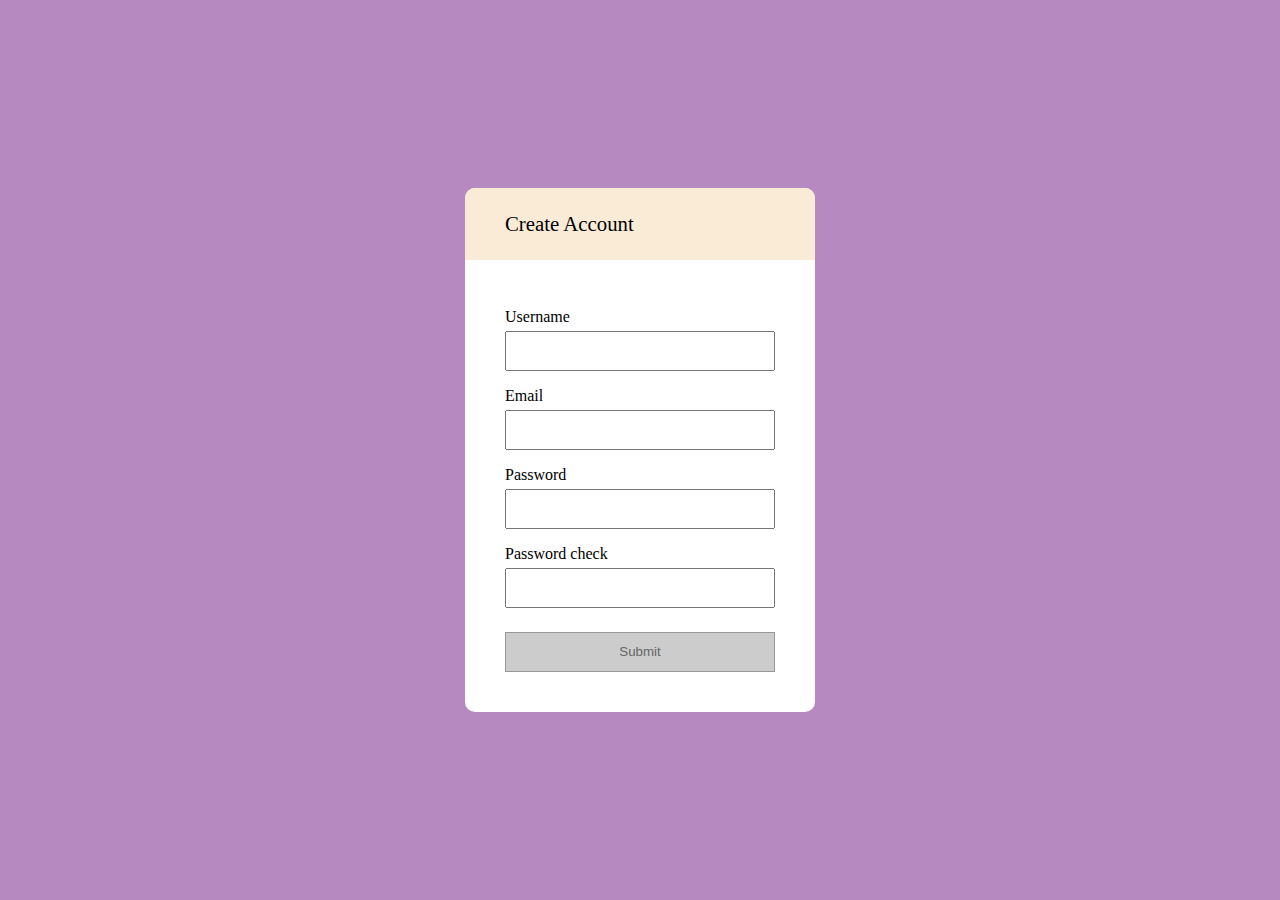
<file: form-validation/index.html>
<!DOCTYPE html>
<html lang="en">
<head>
  <meta charset="UTF-8">
  <meta http-equiv="X-UA-Compatible" content="IE=edge">
  <meta name="viewport" content="width=device-width, initial-scale=1.0">
  <title>회원가입</title>
  <link rel="stylesheet" href="style.css">
</head>
<body>
  <main id="main-container">

    <header id="header">Create Account</header>

    <form id="form-container">
        <label for="username">Username
          <input type="text" id="username">
        </label>
        <span class="error-username hide">Username cannot be blank</span>

        <label for="email">Email
          <input type="text" id="email">
        </label>
        <span class="hide">Username cannot be blank</span>

        <label for="password">Password
          <input type="text" id="password">
        </label>
        <span class="hide">Username cannot be blank</span>

        <label for="password-check">Password check
          <input type="text" id="password-check">
        </label>
        <span class="hide">Username cannot be blank</span>

        <button type="submit" disabled>Submit</button>
    </form>

  </main>

  <script src="main.js"></script>
</body>
</html>
</file>
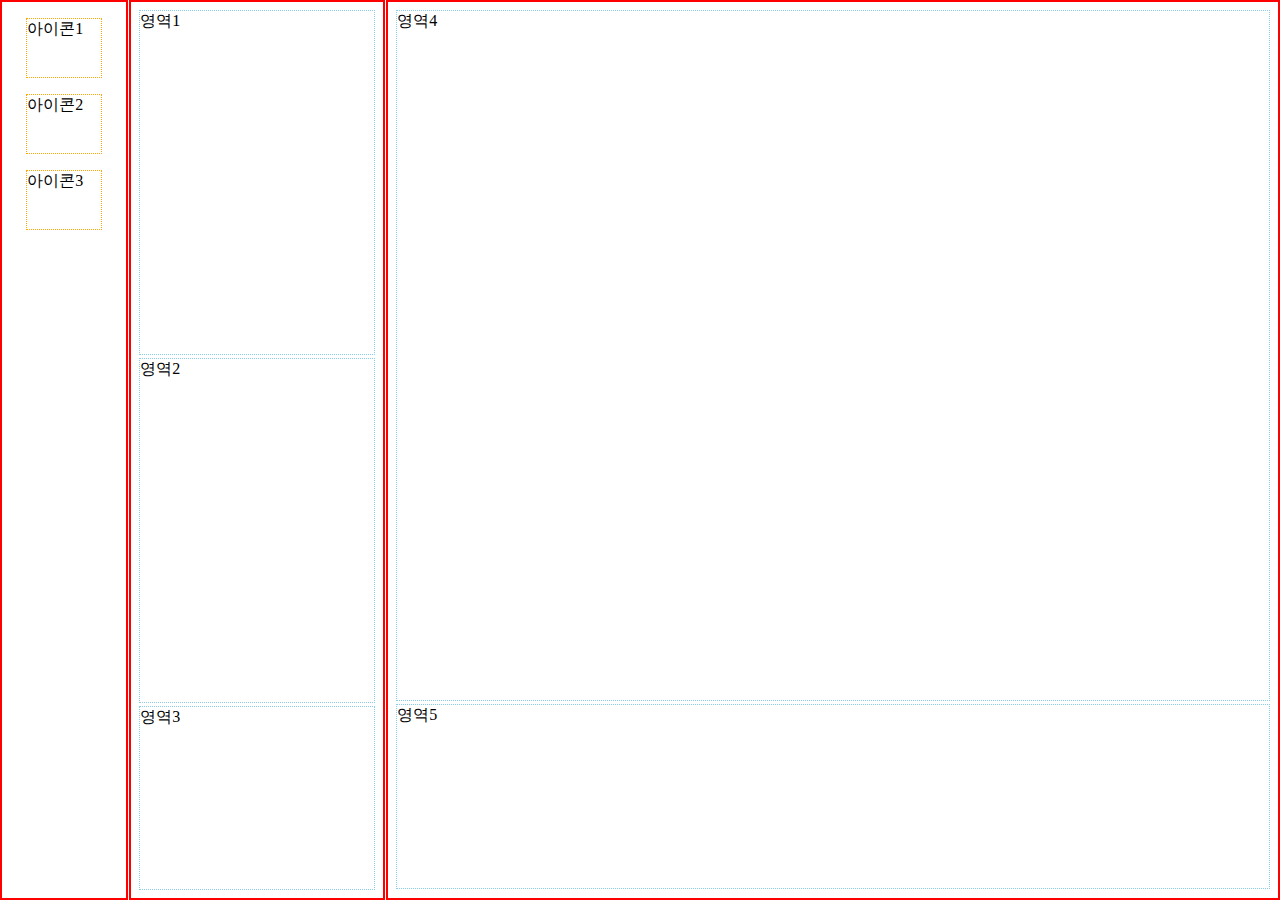
<file: layout/index.html>
<!DOCTYPE html>
<html lang="en">
<head>
  <meta charset="UTF-8">
  <meta http-equiv="X-UA-Compatible" content="IE=edge">
  <meta name="viewport" content="width=device-width, initial-scale=1.0">
  <title>레이아웃</title>
  <link rel="stylesheet" href="index.css">
</head>
<body>
  <main id="main-container">
    <section class="container container1">
      <div class="icon">아이콘1</div>
      <div class="icon">아이콘2</div>
      <div class="icon">아이콘3</div>
    </section>

    <section class="container container2">
      <div class="area area1">영역1</div>
      <div class="area area2">영역2</div>
      <div class="area area3">영역3</div>
    </section>

    <section class="container container3">
      <div class="area area4">영역4</div>
      <div class="area area5">영역5</div>
    </section>
  </main>
</body>
</html>
</file>
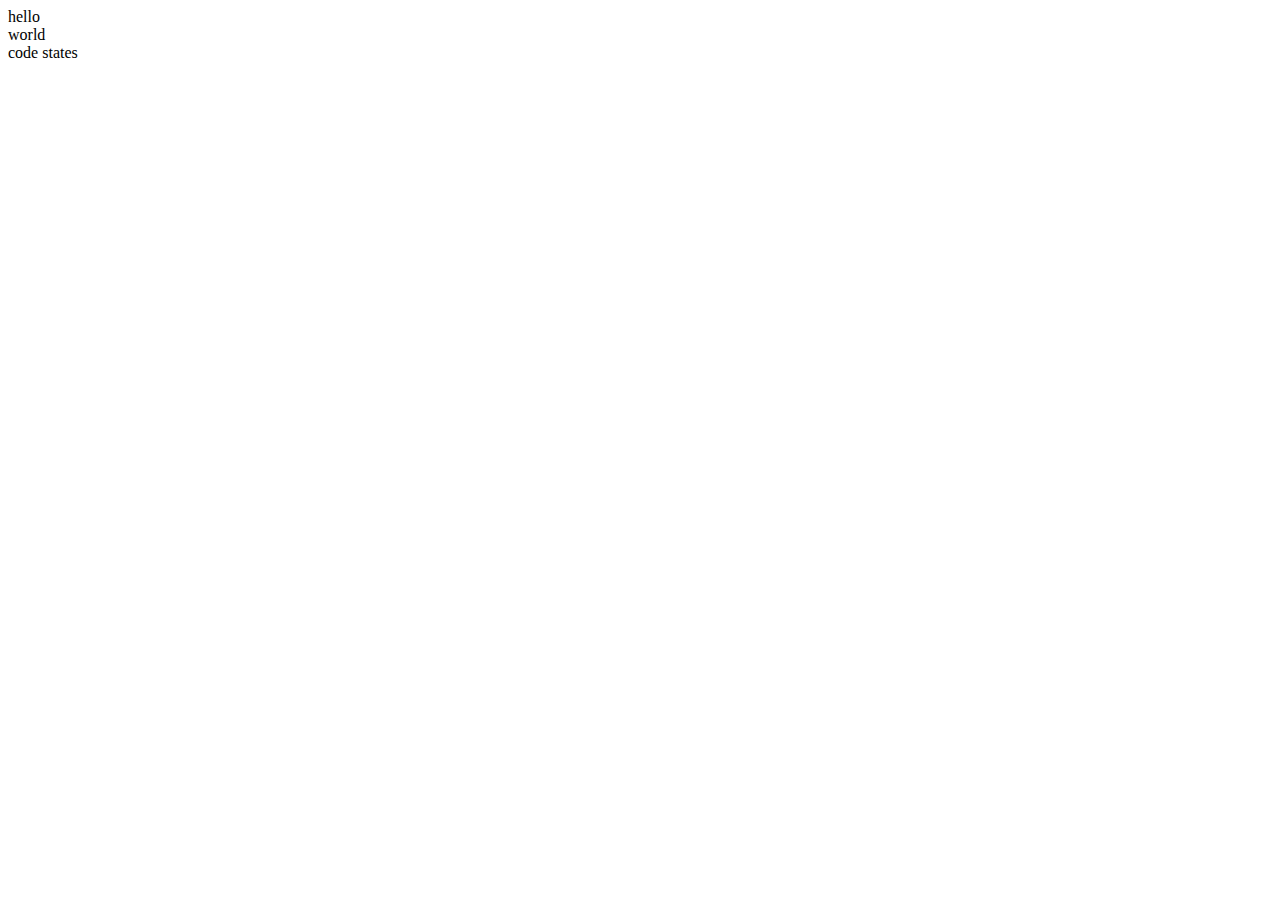
<file: practice/index.html>
<!DOCTYPE html>
<html lang="en">
<head>
  <meta charset="UTF-8">
  <meta http-equiv="X-UA-Compatible" content="IE=edge">
  <meta name="viewport" content="width=device-width, initial-scale=1.0">
  <title>Document</title>
</head>
<body>
    <div>
     <div>hello</div>
     <div id="world">world</div>
     <span id="code">code</span>
     <span>states</span>
   </div>

   <script src="main.js"></script>
</body>
</html>
</file>
<file: form-validation/style.css>
* {
  box-sizing: border-box;
  margin: 0;
  padding: 0;
}

body {
  display: flex;
  justify-content: center;
  align-items: center;
  height: 100vh;
  background-color: #B689C0;
}

#main-container {
  display: flex;
  flex-direction: column;
  width: 350px;
  border-radius: 10px;
  background-color: white;
}

#header {
  padding: 1.5rem 2.5rem;
  border-radius: 10px 10px 0 0;
  background-color: antiquewhite;
  font-size: 1.3rem;
}

#form-container {
  display: flex;
  flex-direction: column;
  padding: 2.5rem;
}

label {
  display: flex;
  flex-direction: column;
  margin: 0.5rem 0;
}

span {
  margin-bottom: 0.7rem;
  color: rgb(193, 47, 47);
  font-size: 0.8rem;
}

input {
  margin-top: 0.3rem;
  height: 40px;
  padding: 0.6rem;
}

input:focus {
  outline: none;
}

button {
  margin-top: 1rem;
  height: 40px;
  background-color: #B689C0;
  border: none;
  color: white;
}

button:disabled {
  border: 1px solid #999999;
  background-color: #cccccc;
  color: #666666;
}

.hide {
  display: none;
}

.success {
  border: 2px solid #36AE7C;
}

.error {
  border: 2px solid rgb(193, 47, 47);
}
</file>
<file: layout/index.css>
* {
  box-sizing: border-box;
  margin: 0;
  padding: 0;
}

body {
  height: 100vh;
}

#main-container {
  display: flex;
  height: 100%;
}

.container {
  height: 100%;
  border: 2px solid red;
}

.container1 {
  flex: 0 1 10%;
  padding: 0.5rem;
  display: flex;
  flex-direction: column;
  align-items: center;
}

.container2 {
  margin: 0 0.1rem;
  flex: 0 1 20%;
  display: flex;
  flex-direction: column;
  padding: 0.5rem;
}

.container3 {
  flex: 0 1 70%;
  padding: 0.5rem;
}

.icon {
  width: 70%;
  height: 60px;
  margin: 0.5rem 0;
  border: 1px dotted orange;
}

.area {
  border: 1px dotted skyblue;
}

.area.area1 {
  flex: 2 1 auto;
  margin-bottom: 0.2rem;
}

.area.area2 {
  flex: 2 1 auto;
  margin-bottom: 0.2rem;
}

.area.area3 {
  flex: 1 1 auto;
}

.area.area4 {
  height: 78.5%;
  margin-bottom: 0.2rem;
}

.area.area5 {
  height: 21%;
}
</file>
